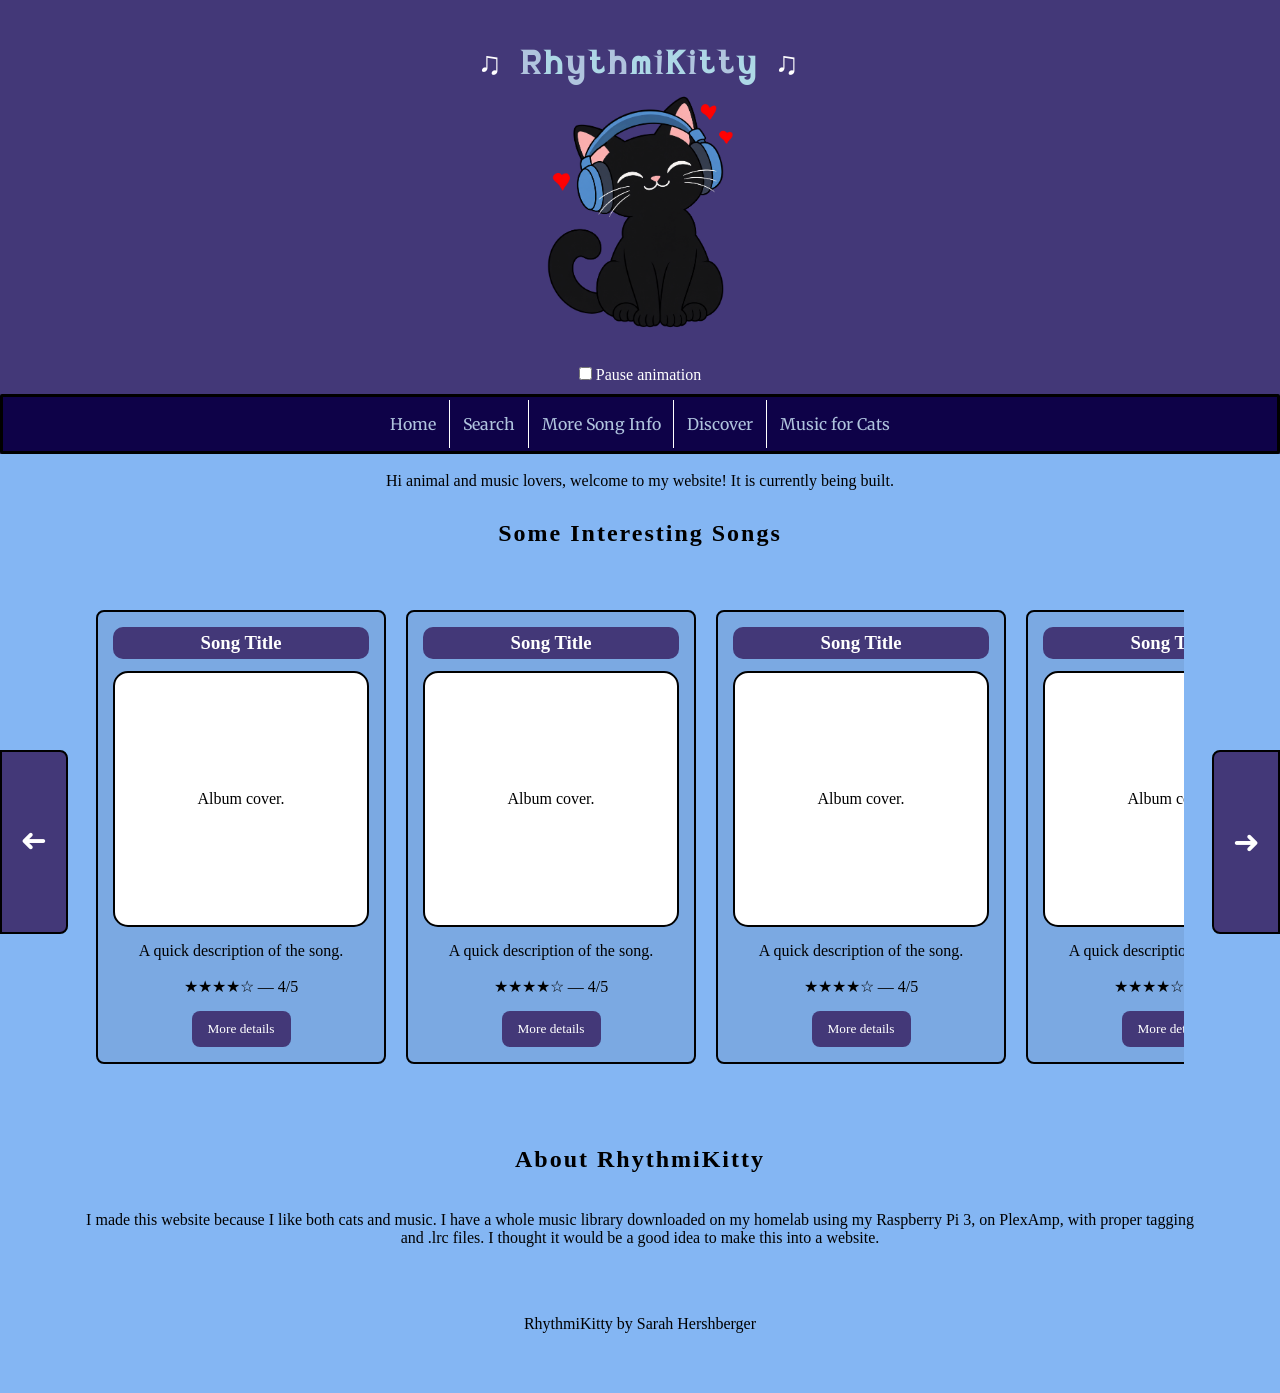
<file: project/index.html>
<!DOCTYPE html>
<html lang="en">
<head>
    <meta charset="UTF-8">
    <meta name="viewport" content="width=device-width, initial-scale=1.0">
    <title>RhythmiKitty - Home</title>
    <link rel="stylesheet" href="css/RhythmiKitty.css">
</head>
<body>
    <header>
        <h1>
            <span class="music-note1">♫</span>
            <span class="wobbly-title"><span>R</span><span>h</span><span>y</span><span>t</span><span>h</span><span>m</span><span>i</span><span>K</span><span>i</span><span>t</span><span>t</span><span>y</span></span>
            <span class="music-note2">♫</span>
        </h1>

        <img id="headphone-cat" src="images/cat.png" alt="Black cat wearing headphones">

        <!-- Allows visitors to pause the moving title and music notes. -->
            <label class="animation-control" for="pause-animation">
            <input type="checkbox" id="pause-animation">
            Pause animation
        </label>

        <nav>
            <ul>
                <li><a class="active" href="index.html">Home</a></li>
                <li><a href="Search.html">Search</a></li>
                <li><a href="MoreSongInfo.html">More Song Info</a></li>
                <li><a href="Discover.html">Discover</a></li>
                <li><a href="MusicForCats.html">Music for Cats</a></li>
            </ul>
        </nav>
    </header>

    <main>
        <p>Hi animal and music lovers, welcome to my website! It is currently being built.</p>
        <h2>Some Interesting Songs</h2>

        <div class="song-area">
            <button
                type="button"
                class="leftArrow"
                aria-label="Scroll songs left"
                onclick="document.querySelector('.songs').scrollBy(-250, 0)">
                ➜
            </button>

            <div class="songs">
                <div class="song">
                    <!--eventually there will be album images with .lrc files when hovering over,
        and the user will be able to rate the song themselves too.-->
                    <h3>Song Title</h3>
                    <div class="song-box">Album cover.</div>
                    <p>A quick description of the song.</p>
                    <p>★★★★☆ — 4/5</p>
                    <a class="details-button" href="MoreSongInfo.html">More details</a>
                </div>

                <div class="song">
                    <h3>Song Title</h3>
                    <div class="song-box">Album cover.</div>
                    <p>A quick description of the song.</p>
                    <p>★★★★☆ — 4/5</p>
                    <a class="details-button" href="MoreSongInfo.html">More details</a>
                </div>

                <div class="song">
                    <h3>Song Title</h3>
                    <div class="song-box">Album cover.</div>
                    <p>A quick description of the song.</p>
                    <p>★★★★☆ — 4/5</p>
                    <a class="details-button" href="MoreSongInfo.html">More details</a>
                </div>

                <div class="song">
                    <h3>Song Title</h3>
                    <div class="song-box">Album cover.</div>
                    <p>A quick description of the song.</p>
                    <p>★★★★☆ — 4/5</p>
                    <a class="details-button" href="MoreSongInfo.html">More details</a>
                </div>

                <div class="song">
                    <h3>Song Title</h3>
                    <div class="song-box">Album cover.</div>
                    <p>A quick description of the song.</p>
                    <p>★★★★☆ — 4/5</p>
                    <a class="details-button" href="MoreSongInfo.html">More details</a>
                </div>
            </div>

            <button
                type="button"
                class="rightArrow"
                aria-label="Scroll songs right"
                onclick="document.querySelector('.songs').scrollBy(250, 0)">
                ➜
            </button>
        </div>

        <h2>About RhythmiKitty</h2>
        <p>
            I made this website because I like both cats and music. I have a whole music library downloaded on my homelab
            using my Raspberry Pi 3, on PlexAmp, with proper tagging and .lrc files. I thought it would be a good idea
            to make this into a website.
        </p>
    </main>
    <!-- Shared page footer. -->
    <footer>
        <p>RhythmiKitty by Sarah Hershberger</p>
    </footer>
</body>
</html>
</file>
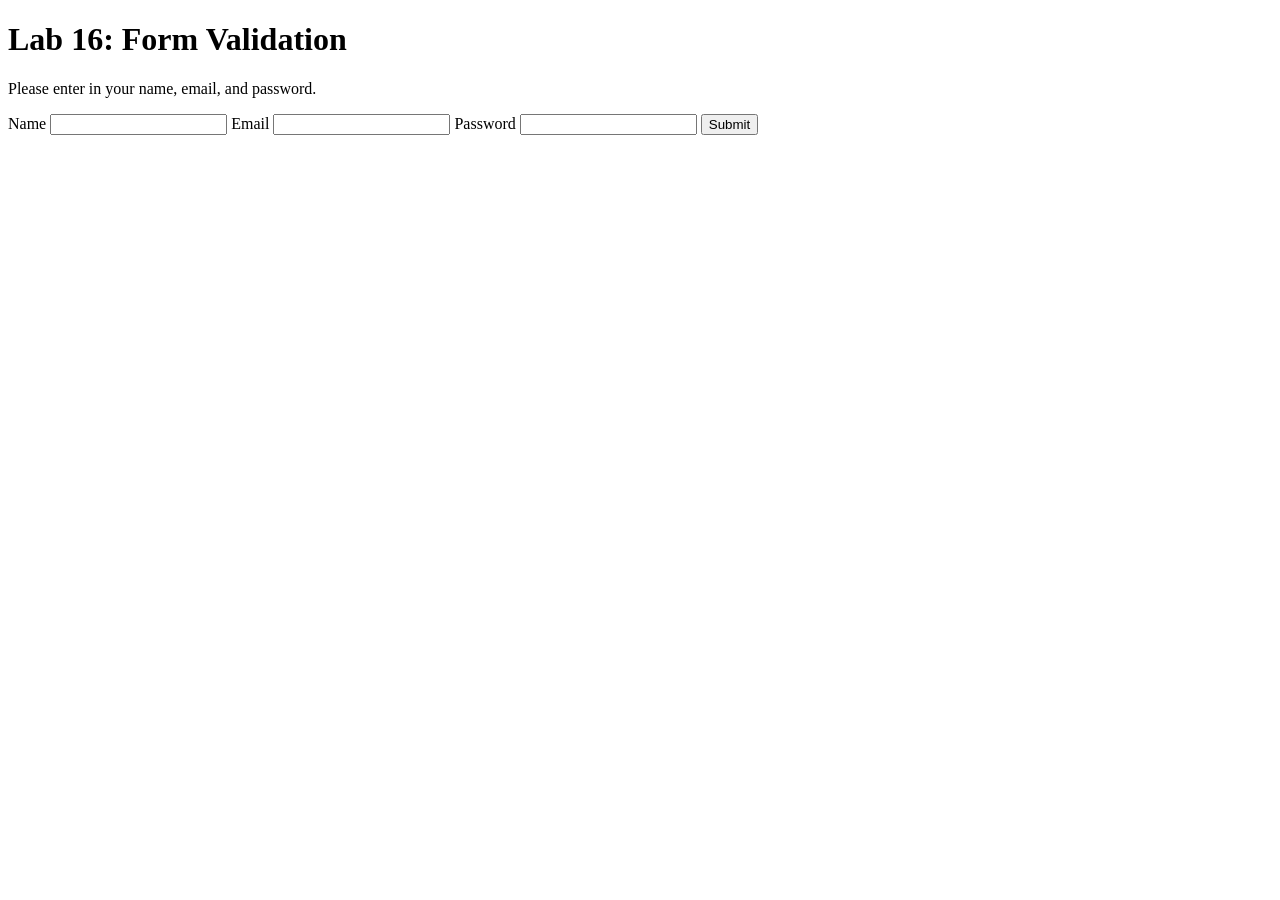
<file: form.html>
<!DOCTYPE html>
<html lang="en">
<head>
    <meta charset="UTF-8">
    <meta name="viewport" content="width=device-width, initial-scale=1.0">
    <title>Lab 16: Form Validation</title>
    <style>
        .passwordRulesSection {
            display: none;
        }
        .valid {
            color: green;
        }
        .invalid {
            color:red;
        }
    </style>
</head>
<body>
        <h1>Lab 16: Form Validation</h1>
        <p>Please enter in your name, email, and password.</p>
        <form id="form">
            <label for="name">Name</label>
            <input type="text" id="name" required>
            <label for="email">Email</label>
            <input type="email" id="email" required>
            <label for="password">Password</label>
            <input type="password" id="password" required>
            <button id="submit">Submit</button>
            <section class="passwordRulesSection">
                <h2>Password rules:</h2>
                <p>Your password must include...</p>
                <ul class="passwordRulesList">
                    <li>At least 6 characters</li>
                    <li>Must include a special character</li>
                    <li>Must include an uppercase letter (A-Z)</li>
                </ul>
            </section>
        </form>

    <script>
            const name = document.getElementById('name');
            const email = document.getElementById('email');
            const password = document.getElementById('password');

            const rules = document.querySelectorAll('.passwordRulesList li');

            document.getElementById('form').addEventListener('submit', (event) => {
                const conditionOne = password.value.length >= 6;
                const conditionTwo = /[!@#$%^&*(),.?":{}|<>]/.test(password.value);
                const conditionThree = /[A-Z]/.test(password.value);
                event.preventDefault();

                if (conditionOne && conditionTwo && conditionThree) {
                  window.location.href = "success.html";
                  console.log('Form was submitted successfully');
                } else {
                    alert(`Please make sure that your inputs are correct and follow the password's conditions.`)
                    console.log('Form submission was unsuccessfully');
                }
            });

            document.getElementById('password').addEventListener('input', () => {
                document.querySelector('.passwordRulesSection').style.display = 'block';
                const conditionOne = password.value.length >= 6;
                const conditionTwo = /[!@#$%^&*(),.?":{}|<>]/.test(password.value);
                const conditionThree = /[A-Z]/.test(password.value);

                rules[0].classList.toggle('valid', conditionOne);
                rules[0].classList.toggle('invalid', !conditionOne);

                rules[1].classList.toggle('valid', conditionTwo);
                rules[1].classList.toggle('invalid', !conditionTwo);

                rules[2].classList.toggle('valid', conditionThree);
                rules[2].classList.toggle('invalid', !conditionThree);
            });


        </script>
</body>
</html>
</file>
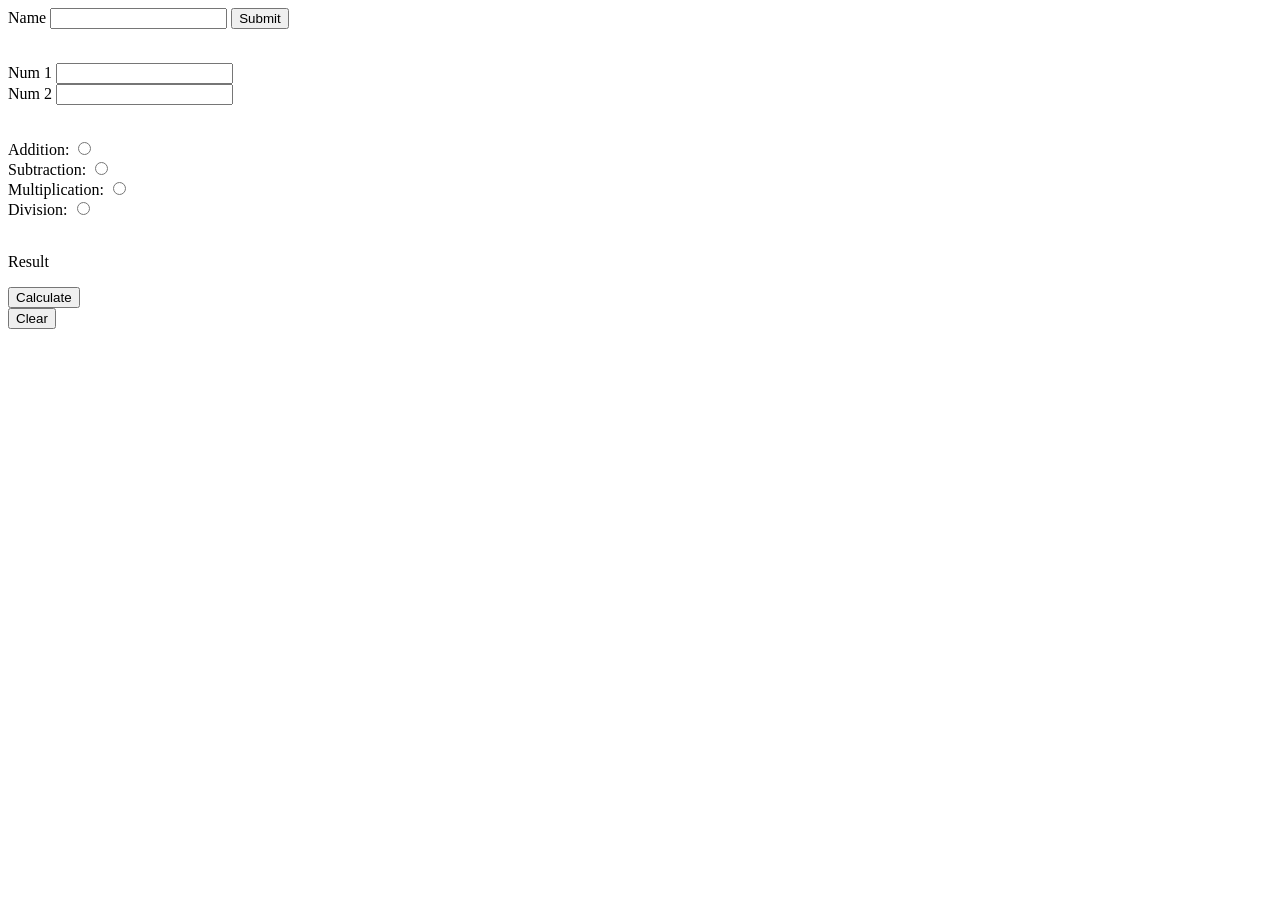
<file: lab12.html>
<!DOCTYPE html>
<html lang="en">
<head>
    <meta charset="UTF-8">
    <meta name="viewport" content="width=device-width, initial-scale=1.0">
    <title>Greeting and Calculator</title>
</head>
<body>
    <form action="#">
        <label for="name">Name</label>
        <input type="text" id="name">
        <button id= "select" type="button">Submit</button>
        <br><br>
    </form>
    <p id="greeting"></p>

    <form action="#">
        <label for="num1">Num 1</label>
        <input type="number" id="num1">
        <br>
        <label for="num2">Num 2</label>
        <input type="number" id="num2">
        <br>
        <br>
    </form>
    <p id="numbers"></p>

    <form action="#">
        Addition:
        <input type="radio" name="funcs" value="add">
        <br>
        Subtraction:
        <input type="radio" name="funcs" value="sub">
        <br>
        Multiplication:
        <input type="radio" name="funcs" value="mul">
        <br>
        Division:
        <input type="radio" name="funcs" value="div">
        <br>
        <br>
    </form>
    <p id="func"></p>

    <p id="result">Result</p>
    <button id="calculate" type="button">Calculate</button>
    <br>
    <button id="clear" type="button">Clear</button>

    <script>
        const greeting = document.getElementById('greeting');
        const name = document.getElementById('name');
        const numbers = document.getElementById('numbers');
        const result = document.getElementById('result');
        const func = document.getElementById('func');
        const a = document.getElementById('num1');
        const b = document.getElementById('num2');
        //not sure how i want to do the results

        document.getElementById('select').addEventListener('click', function(){
            greeting.textContent = `Welcome to the calculator, ${name.value}`;
            console.log(typeof name.value);
        })

        document.getElementById('calculate').addEventListener('click', function(){
            const func = document.querySelector(`[name = funcs]:checked`)
            console.log(func.value);
            if (func.value == "add") {
                result.textContent = add(Number(num1.value), Number(num2.value));
            }
            if (func.value == "sub") {
                result.textContent = sub(Number(num1.value), Number(num2.value));
            }
            if (func.value == "mul") {
                result.textContent = mul(Number(num1.value), Number(num2.value));
            }
            if (func.value == "div") {
                result.textContent = div(Number(num1.value), Number(num2.value));

            }
        });

        document.getElementById('clear').addEventListener('click', function(){
            document.querySelectorAll('form').forEach(function(form){
                form.reset();
            });
        });

        //funcs
        const add = function(a,b) {return a + b};
        const sub = function(a,b) {return a - b};
        const mul = function(a,b) {return a * b};
        const div = function(a,b) {return a / b};

    </script>

</body>
</html>
</file>
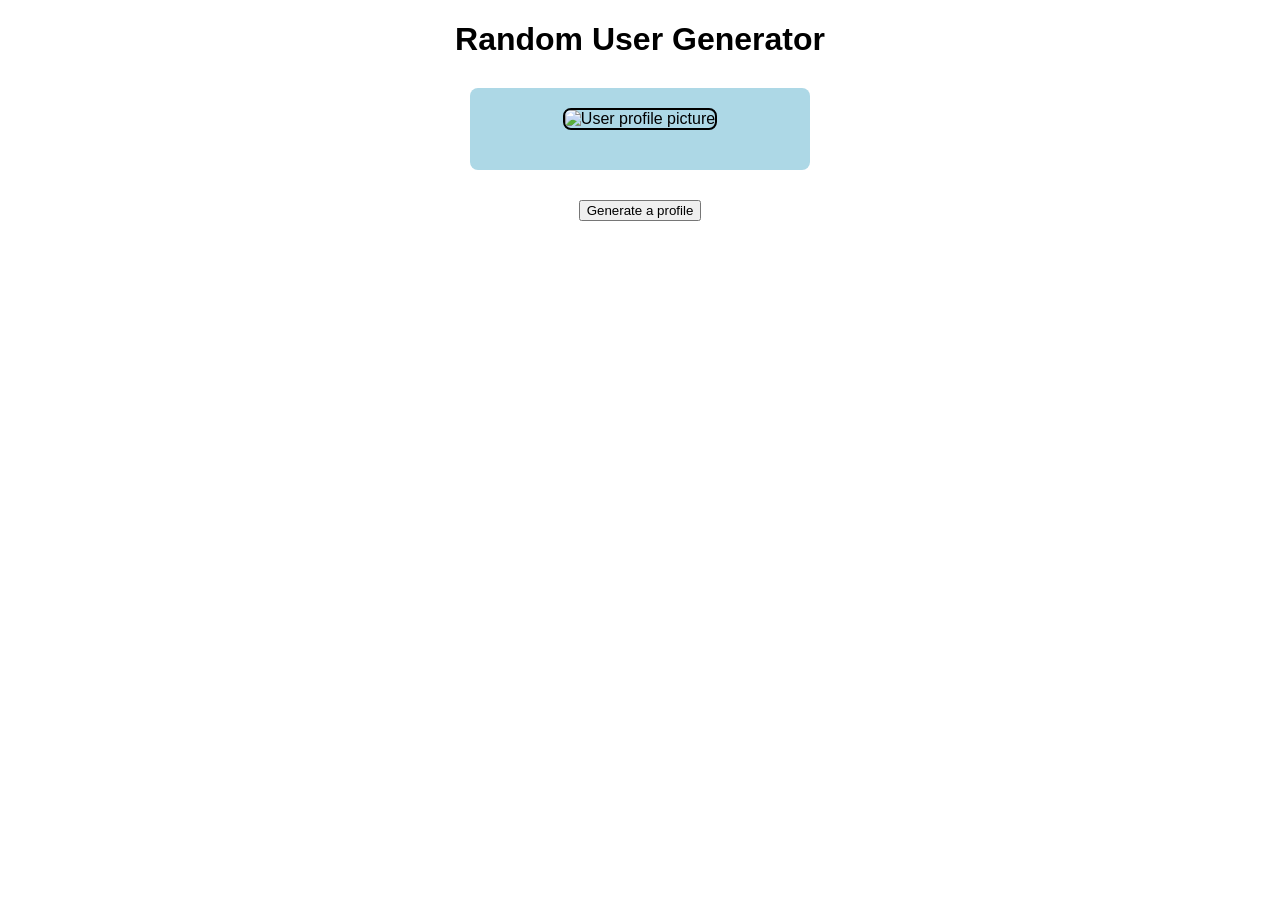
<file: lab14.html>
<!DOCTYPE html>
<html lang="en">
<head>
    <meta charset="UTF-8">
    <meta name="viewport" content="width=device-width, initial-scale=1.0">
    <title>Lab14: API</title>
</head>
<body>
    <style>
        body {
            font-family: sans-serif;
            text-align: center;
        }
        .profile-card {
            width: 300px;
            margin: 30px auto;
            padding: 20px;
            border-radius: 8px;
            background-color: lightblue;
        }
        .profile-card img {
            width: 120px;
            height: 120px;
            border-radius: 8px;
            border: 2px solid black;
        }
    </style>

    <h1>
        Random User Generator
    </h1>
        <div class='profile-card'>
            <img id='picture' alt="User profile picture">
            <h2 id='name'></h2>
            <p id='email'></p>
            <p id='phone'></p>
        </div>

        <button id='generate'>Generate a profile</button>

    <script>
        function getUser () {
            fetch('https://randomuser.me/api/')
                .then(response => response.json())
                .then(data => {
                    const user = data.results[0]

                    document.getElementById('picture').src = user.picture.large;
                    document.getElementById('name').textContent = user.name.first + ' ' + user.name.last;
                    document.getElementById('email').textContent = user.email;
                    document.getElementById('phone').textContent = user.phone;
                })
                .catch(error => console.log(error));
        }

        document.getElementById('generate').addEventListener('click', getUser);

        getUser();
    </script>
</body>
</html>
</file>
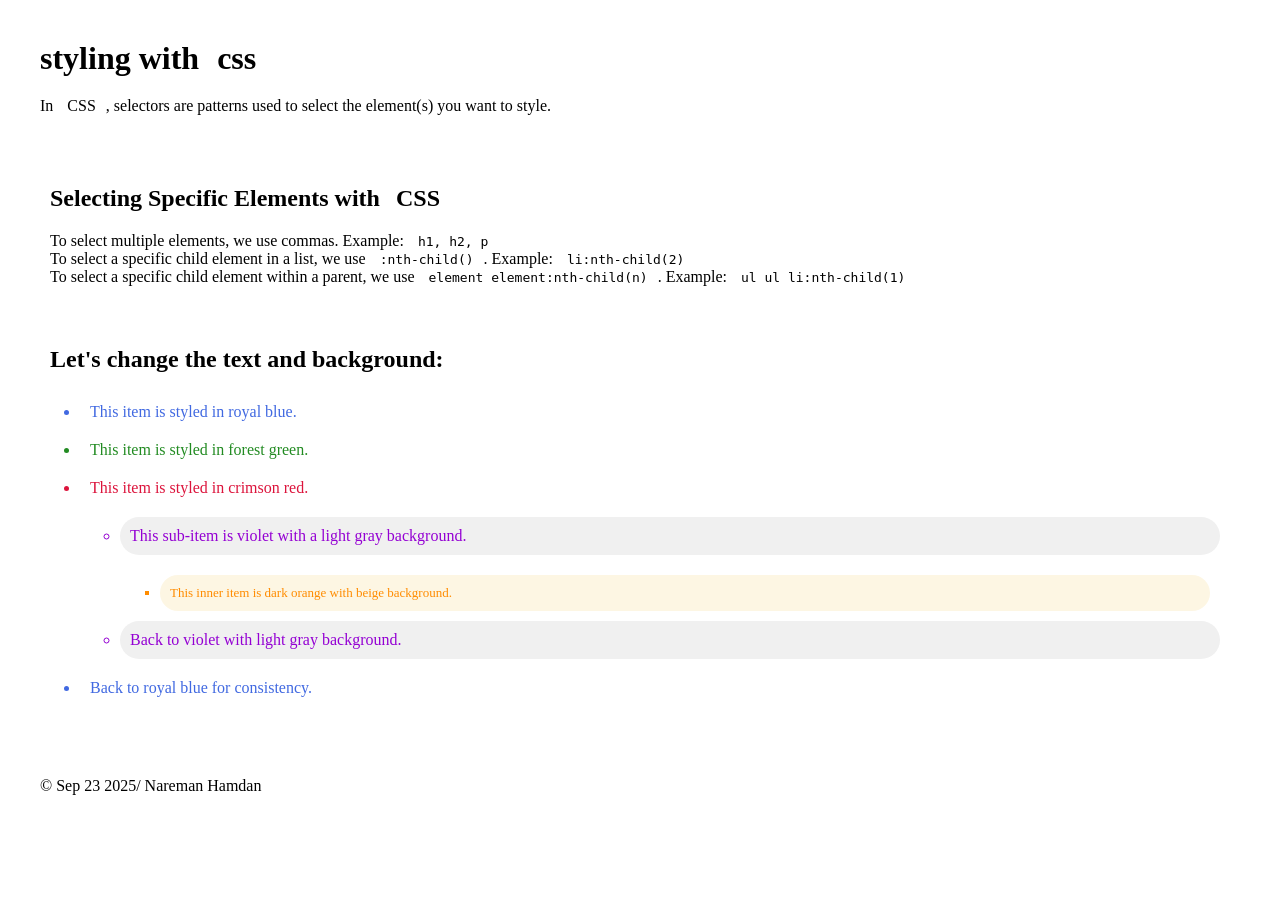
<file: styling with CSS.html>
<!DOCTYPE html>
<html lang="en">
<head>
  <meta charset="UTF-8">
  <meta name="viewport" content="width=device-width, initial-scale=1.0">
  <title>Styling with CSS</title>
  <link rel="stylesheet" href="style.css">
</head>
<body>


  <header>
    <h1>styling with <span>css</span></h1>
    <p>In <span>CSS</span>, selectors are patterns used to select the element(s) you want to style.</p>
  </header>

 <main>

    <section>
      <h2>Selecting Specific Elements with <span>CSS</span></h2>
      <p>
        To select multiple elements, we use commas. Example: <code>h1, h2, p</code><br>
        To select a specific child element in a list, we use <code>:nth-child()</code>. Example: <code>li:nth-child(2)</code><br>
        To select a specific child element within a parent, we use <code>element element:nth-child(n)</code>. Example: <code>ul ul li:nth-child(1)</code>

      </p>
    </section>
    
    <section>
        <h2>Let's change the text and background:</h2>
        <ul>
          <li>This item is styled in royal blue.</li>
          <li>This item is styled in forest green.</li>
          <li>This item is styled in crimson red.</li>

          <ul>
            <li>This sub-item is violet with a light gray background.</li>
            <ul>
              <li>This inner item is dark orange with beige background.</li>
            </ul>
            <li>Back to violet with light gray background.</li>
          </ul>

          <li>Back to royal blue for consistency.</li>
        </ul>
      </section>
  
  </main>

  <footer>
    <p>&#169; Sep 23 2025/ Nareman Hamdan</p>
  </footer>

</body>
</html>
</file>
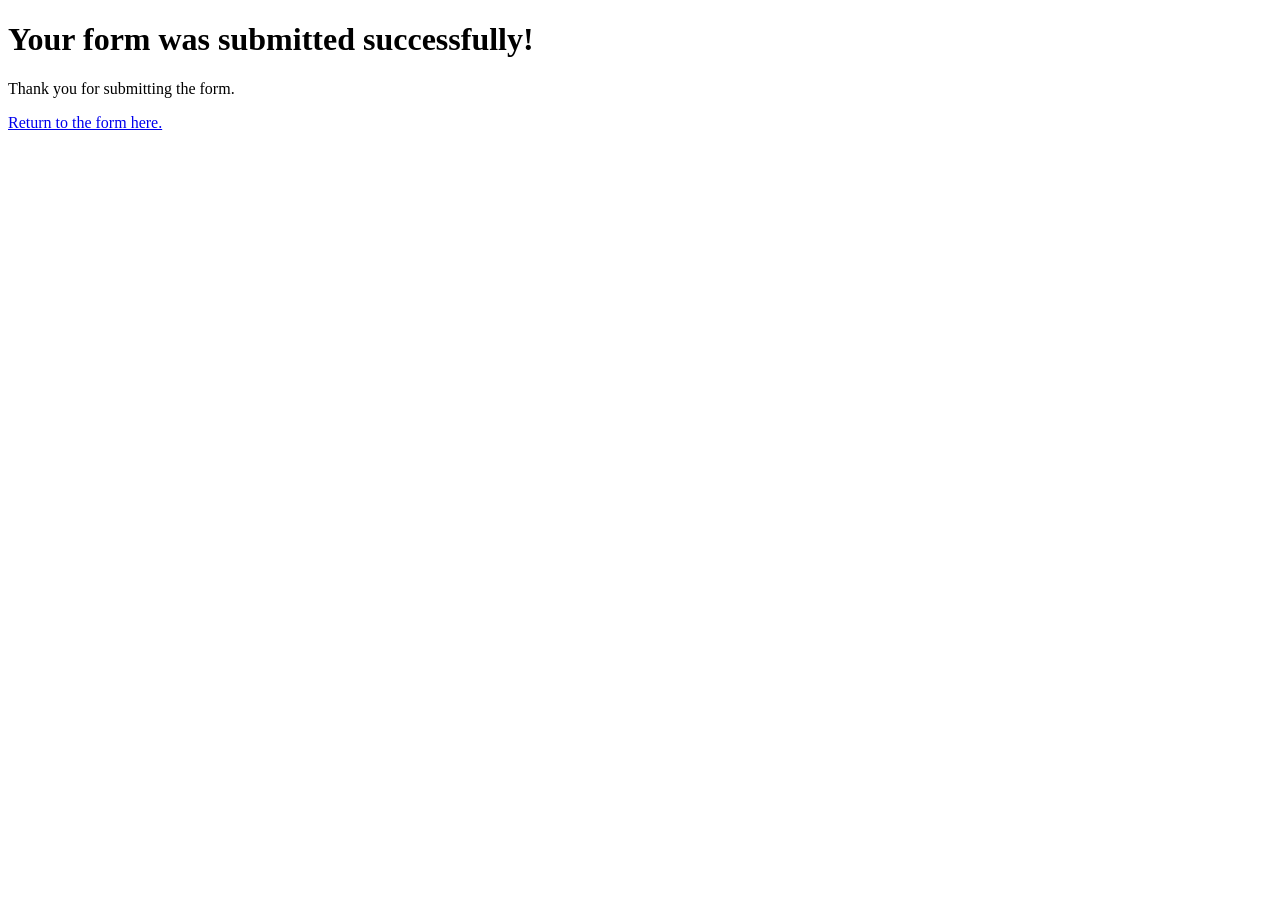
<file: success.html>
<!DOCTYPE html>
<html lang="en">
<head>
    <meta charset="UTF-8">
    <meta name="viewport" content="width=<device-width>, initial-scale=1.0">
    <title>Success</title>
</head>
<body>
    <h1>Your form was submitted successfully!</h1>
    <p>Thank you for submitting the form.</p>
    <a href="form.html">Return to the form here.</a>
</body>
</html>
</file>
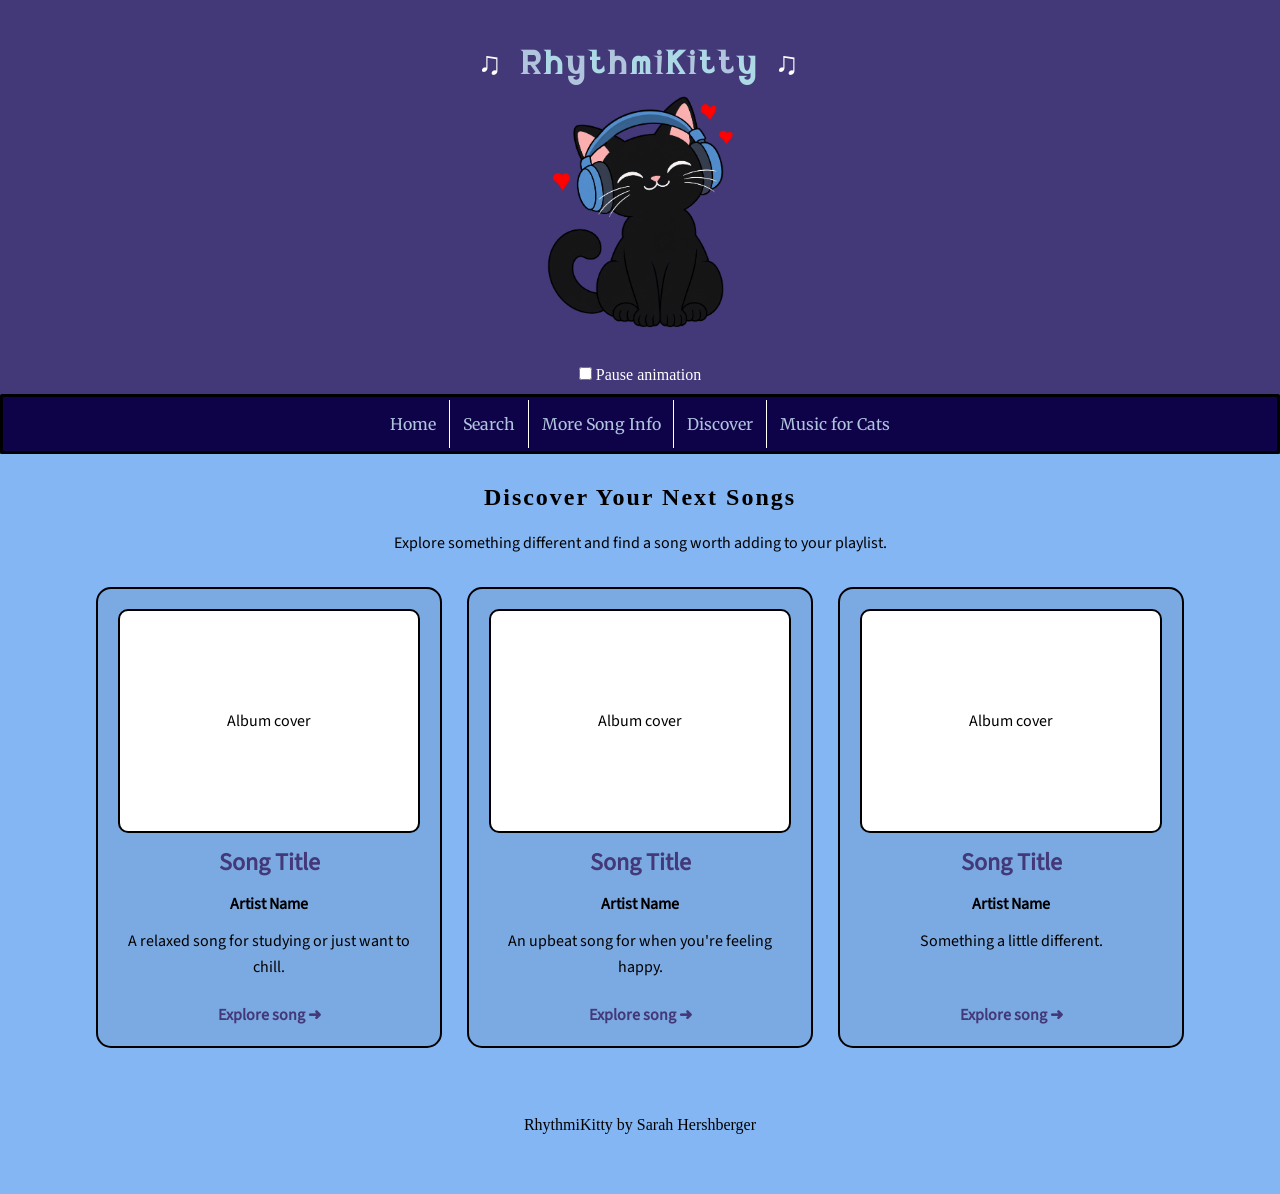
<file: project/Discover.html>
<!DOCTYPE html>
<html lang="en">
<head>
    <meta charset="UTF-8">
    <meta name="viewport" content="width=device-width, initial-scale=1.0">
    <title>RhythmiKitty - Discover</title>
    <link rel="stylesheet" href="css/RhythmiKitty.css">
</head>
<body>
    <!-- Skip the repeated header and navigation when using a keyboard. -->
    <a class="skip-link" href="#main-content">Skip to main content</a>
    <header>
        <h1>
            <span class="music-note1">♫</span>
            <span class="wobbly-title"><span>R</span><span>h</span><span>y</span><span>t</span><span>h</span><span>m</span><span>i</span><span>K</span><span>i</span><span>t</span><span>t</span><span>y</span></span>
            <span class="music-note2">♫</span>
        </h1>

        <img id="headphone-cat" src="images/cat.png" alt="Black cat wearing headphones">

        <!-- Allows visitors to pause the moving title and music notes. -->
            <label class="animation-control" for="pause-animation">
            <input type="checkbox" id="pause-animation">
            Pause animation
        </label>

        <nav>
            <ul>
                <li><a href="index.html">Home</a></li>
                <li><a href="Search.html">Search</a></li>
                <li><a href="MoreSongInfo.html">More Song Info</a></li>
                <li><a class="active" href="Discover.html">Discover</a></li>
                <li><a href="MusicForCats.html">Music for Cats</a></li>
            </ul>
        </nav>
    </header>

<main class="discover-page" id="main-content" tabindex="-1">
    <h2>Discover Your Next Songs</h2>
    <p>Explore something different and find a song worth adding to your playlist.</p>

    <div class="discover-songs">
        <article class="discover-song">
            <div class="discover-cover">Album cover</div>
            <h3>Song Title</h3>
            <p class="discover-artist">Artist Name</p>
            <p>A relaxed song for studying or just want to chill.</p>
            <a href="MoreSongInfo.html">Explore song ➜</a>
        </article>

        <article class="discover-song">
            <div class="discover-cover">Album cover</div>
            <h3>Song Title</h3>
            <p class="discover-artist">Artist Name</p>
            <p>An upbeat song for when you're feeling happy.</p>
            <a href="MoreSongInfo.html">Explore song ➜</a>
        </article>

        <article class="discover-song">
            <div class="discover-cover">Album cover</div>
            <h3>Song Title</h3>
            <p class="discover-artist">Artist Name</p>
            <p>Something a little different.</p>
            <a href="MoreSongInfo.html">Explore song ➜</a>
        </article>
    </div>
</main>
    <!-- Shared page footer. -->
    <footer>
        <p>RhythmiKitty by Sarah Hershberger</p>
    </footer>
</body>
</html>
</file>
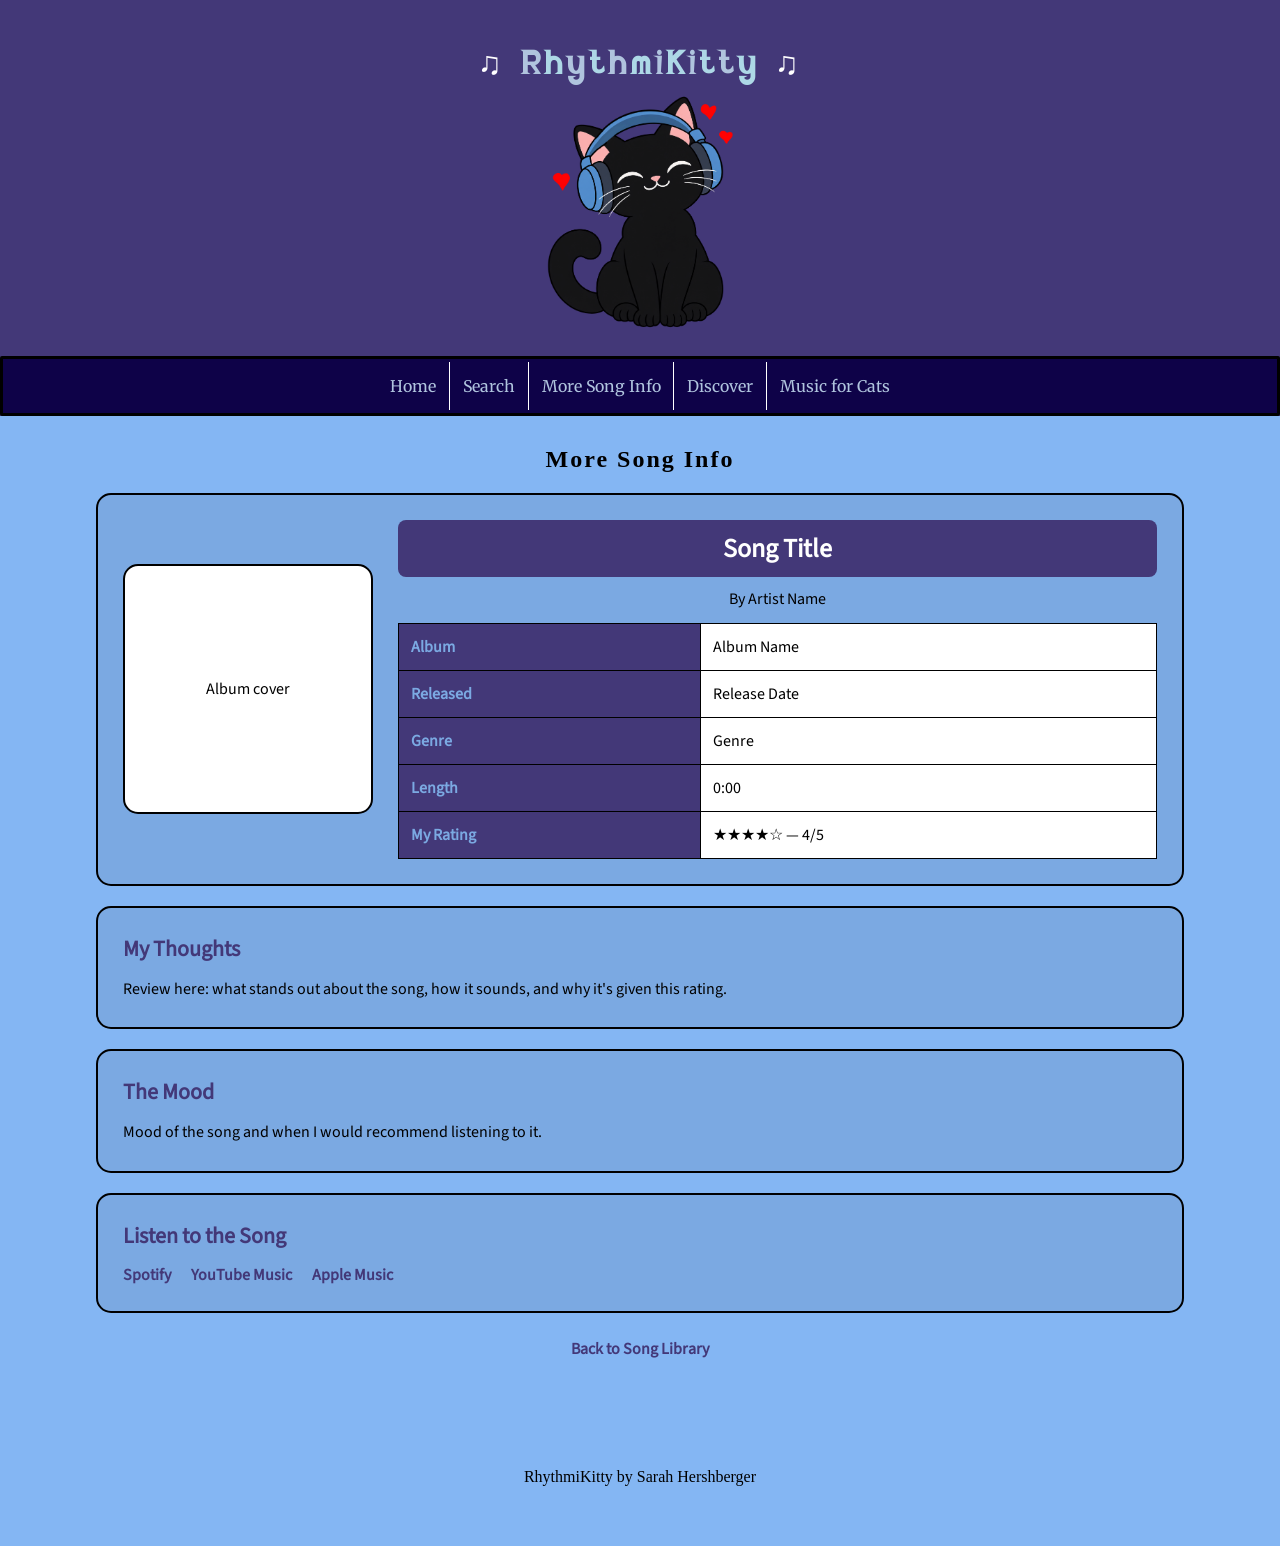
<file: project/MoreSongInfo.html>
<!DOCTYPE html>
<html lang="en">
<head>
    <meta charset="UTF-8">
    <meta name="viewport" content="width=device-width, initial-scale=1.0">
    <title>RhythmiKitty - More Song Info</title>
    <link rel="stylesheet" href="css/RhythmiKitty.css">
</head>
<body>
    <!-- Skip the repeated header and navigation when using a keyboard. -->
    <a class="skip-link" href="#main-content">Skip to main content</a>
    <header>
        <h1>
            <span class="music-note1">♫</span>
            <span class="wobbly-title"><span>R</span><span>h</span><span>y</span><span>t</span><span>h</span><span>m</span><span>i</span><span>K</span><span>i</span><span>t</span><span>t</span><span>y</span></span>
            <span class="music-note2">♫</span>
        </h1>

        <img id="headphone-cat" src="images/cat.png" alt="Black cat wearing headphones">

        <nav>
            <ul>
                <li><a href="index.html">Home</a></li>
                <li><a href="Search.html">Search</a></li>
                <li><a class="active" href="MoreSongInfo.html">More Song Info</a></li>
                <li><a href="Discover.html">Discover</a></li>
                <li><a href="MusicForCats.html">Music for Cats</a></li>
            </ul>
        </nav>
    </header>


    <main class="song-info-page" id="main-content" tabindex="-1">
    <h2>More Song Info</h2>

    <div class="song-profile">
        <div class="song-info-cover">
            Album cover
        </div>

        <div class="song-information">
            <h3>Song Title</h3>
            <p>By Artist Name</p>

            <table>
                <tbody>
                    <tr>
                        <th>Album</th>
                        <td>Album Name</td>
                    </tr>
                    <tr>
                        <th>Released</th>
                        <td>Release Date</td>
                    </tr>
                    <tr>
                        <th>Genre</th>
                        <td>Genre</td>
                    </tr>
                    <tr>
                        <th>Length</th>
                        <td>0:00</td>
                    </tr>
                    <tr>
                        <th>My Rating</th>
                        <td>★★★★☆ — 4/5</td>
                    </tr>
                </tbody>
            </table>
        </div>
    </div>

    <section class="song-info-section">
        <h3>My Thoughts</h3>
        <p>
            Review here: what stands out about the song,
            how it sounds, and why it's given this rating.
        </p>
    </section>

    <section class="song-info-section">
        <h3>The Mood</h3>
        <p>
            Mood of the song and when I would recommend
            listening to it.
        </p>
    </section>

    <section class="song-info-section">
        <h3>Listen to the Song</h3>

        <div class="listen-links">
            <a href="https://open.spotify.com/">Spotify</a>
            <a href="https://music.youtube.com/">YouTube Music</a>
            <a href="https://music.apple.com/">Apple Music</a>
        </div>
    </section>

    <div class="song-info-back">
        <a href="Search.html">Back to Song Library</a>
    </div>
</main>
    <!-- Shared page footer. -->
    <footer>
        <p>RhythmiKitty by Sarah Hershberger</p>
    </footer>
</body>
</html>
</file>
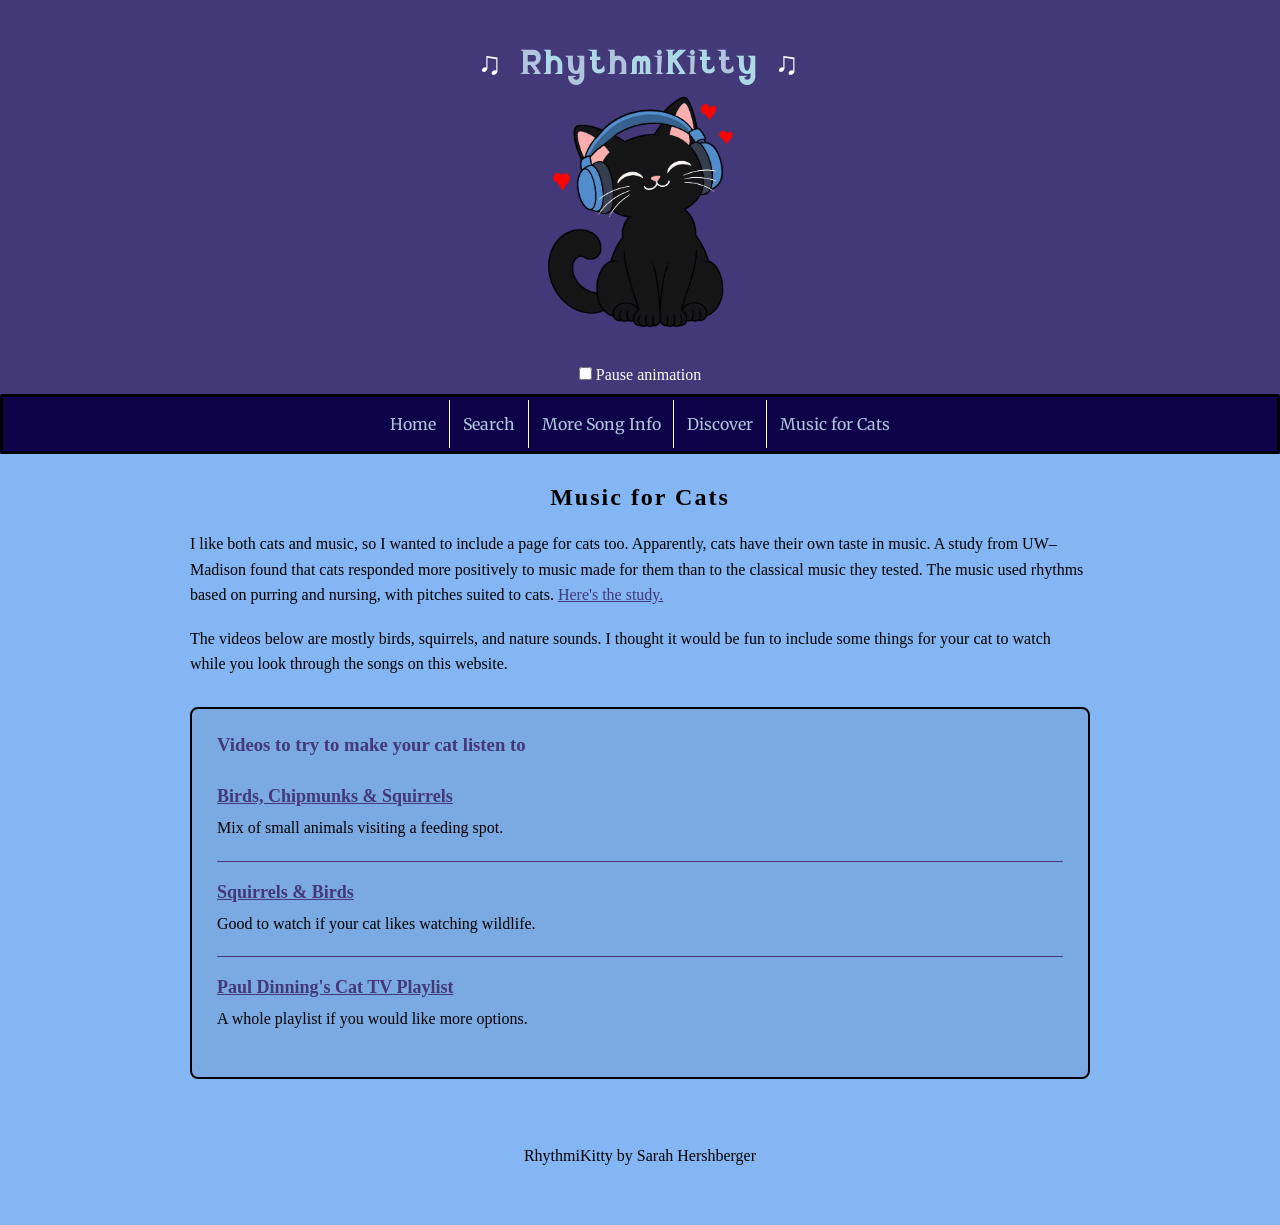
<file: project/MusicForCats.html>
<!DOCTYPE html>
<html lang="en">
<head>
    <meta charset="UTF-8">
    <meta name="viewport" content="width=device-width, initial-scale=1.0">
    <title>RhythmiKitty - Music for Cats</title>
    <link rel="stylesheet" href="css/RhythmiKitty.css">
</head>
<body>
    <!-- Skip the repeated header and navigation when using a keyboard. -->
    <a class="skip-link" href="#main-content" tabindex="-1">Skip to main content</a>
    <header>
        <h1>
            <span class="music-note1">♫</span>
            <span class="wobbly-title"><span>R</span><span>h</span><span>y</span><span>t</span><span>h</span><span>m</span><span>i</span><span>K</span><span>i</span><span>t</span><span>t</span><span>y</span></span>
            <span class="music-note2">♫</span>
        </h1>

        <img id="headphone-cat" src="images/cat.png" alt="Black cat wearing headphones">

        <!-- Allows visitors to pause the moving title and music notes. -->
            <label class="animation-control" for="pause-animation">
            <input type="checkbox" id="pause-animation">
            Pause animation
        </label>

        <nav>
            <ul>
                <li><a href="index.html">Home</a></li>
                <li><a href="Search.html">Search</a></li>
                <li><a href="MoreSongInfo.html">More Song Info</a></li>
                <li><a href="Discover.html">Discover</a></li>
                <li><a class="active" href="MusicForCats.html">Music for Cats</a></li>
            </ul>
        </nav>
    </header>

    <main class="cats-page" id="main-content" tabindex="-1">
        <h2>Music for Cats</h2>
        <p>
    I like both cats and music, so I wanted to include a page for cats too.
    Apparently, cats have their own taste in music. A study from UW–Madison
    found that cats responded more positively to music made for them than
    to the classical music they tested. The music used rhythms based on
    purring and nursing, with pitches suited to cats.
    <a href="https://news.wisc.edu/move-over-mozart-study-shows-cats-prefer-their-own-beat/">
        Here's the study.
    </a>
</p>

<p>
    The videos below are mostly birds, squirrels, and nature sounds.
    I thought it would be fun to include some things for your cat to
    watch while you look through the songs on this website.
</p>
<section class="cat-video-list">
        <h3>Videos to try to make your cat listen to</h3>

        <div class="cat-video">
            <h4>
                <a href="https://www.youtube.com/watch?v=hShRIbFduyM">
                    Birds, Chipmunks & Squirrels
                </a>
            </h4>
            <p>Mix of small animals visiting a feeding spot.</p>
        </div>

        <div class="cat-video">
            <h4>
                <a href="https://www.youtube.com/watch?v=gua0JZXAIbM">
                    Squirrels & Birds
                </a>
            </h4>
            <p>Good to watch if your cat likes watching wildlife.</p>
        </div>

        <div class="cat-video">
            <h4>
                <a href="https://www.youtube.com/playlist?list=PLBhKKjnUR0XBXo67njyPjXo7ECu5Ons_S">
                    Paul Dinning's Cat TV Playlist
                </a>
            </h4>
            <p>A whole playlist if you would like more options.</p>
        </div>
    </section>
    </main>

        <!-- Shared page footer. -->
    <footer>
        <p>RhythmiKitty by Sarah Hershberger</p>
    </footer>

</body>
</html>
</file>
<file: project/css/RhythmiKitty.css>
/*                              --MISC.--                                    */
* {
    margin: 0;
}

body {
    background-color: #84b6f3;
    padding-bottom: 40px;
}

body p {
    text-align: center;
    padding-top: 2vh;
    padding-left: 80px;
    padding-right: 80px;
}

main iframe {
    display: block;
    width: 100%;
    min-height: 70vh;
    border: none;
}

/*___________________________________________________________________________*/

/*                          --IMPORTED FONTS--
sources:
1) https://stackoverflow.com/questions/49420166/how-do-i-properly-link-ttf-and-or-woff-files-in-my-css-and-html
2) https://www.w3schools.com/cssref/atrule_font-face.php
*/
@font-face {
    font-family: 'Adetas';
    src: url('../fonts/Adetas.ttf') format('truetype');
    font-style: normal;
    font-weight: normal;
    font-display: swap;
}

@font-face {
    font-family: 'SourceSans3Regular';
    src: url('../fonts/SourceSans/SourceSans3-Regular.ttf') format('truetype');
    font-style: normal;
    font-weight: normal;
    font-display: swap;
}

@font-face {
    font-family: 'MerriweatherRegular';
    src: url('../fonts/Merriweather_24pt-Regular.ttf') format('truetype');
    font-style: normal;
    font-weight: normal;
    font-display: swap;
}
/*___________________________________________________________________________*/

/*                      --MUSIC NOTES IN HEADER--
 sources:
1) https://developer.mozilla.org/en-US/docs/Web/CSS/Reference/At-rules/@keyframes
2) https://drafts.csswg.org/css-animations/#keyframes
3) https://www.w3schools.com/cssref/atrule_keyframes.php
4) https://developer.mozilla.org/en-US/docs/Web/CSS/Reference/Properties/animation-delay

the first music note matches the odd letter because it's first, and the last letter is even, so their delays
need to be roughly matched.
*/

.music-note1, .music-note2{
    /* need inline-block because the span for the music note will be inline by default,
    and the note can stay along with the text.*/
    display: inline-block;
    animation: noteMoving1 1s ease-in-out infinite;
    color: white;
}

.music-note1 {
    animation-delay: 0ms;
}

.music-note2 {
    animation-delay: -100ms;
}

@keyframes noteMoving1 {
    0%, 100% {
        transform: translateY(0);
    }
    50% {
        transform: translateY(-0.5vh);
    }
}

@keyframes noteMoving2 {
    0%, 100% {
        transform: translateY(0);
    }
    50% {
        transform: translateY(-0.5vh);
    }
}

/*___________________________________________________________________________*/

/*                       --WOBBY TITLE TEXT--
sources:
1) https://medium.com/design-bootcamp/mastering-the-wobble-how-to-create-a-css-only-elastic-text-effect-269112ebfbea
2) https://codepen.io/queenadreena/pen/oKGyYq <- not as helpful of an article
*/

@keyframes wobbly-title {
    0%, 100% {
        transform: translateY(0);
    }
    25% {
        transform: translateY(-3px);
    }
    75% {
        transform: translateY(3px);
    }
}

.wobbly-title span {
    display: inline-block;
    animation: wobbly-title 1800ms linear infinite;
}

.wobbly-title span:nth-child(even) {
    animation-delay: -100ms;
    color: lightblue;
}

/*___________________________________________________________________________*/

/*                       --CAT IMG IN HEADER--
note: the image was generated using AI and cleaned up by me                  */

#headphone-cat {
    padding-top: 10px;
    padding-bottom: 20px;
    width: 200px;
    height: auto;
}

/*___________________________________________________________________________*/

header {
    margin: 0;
    padding: 0;
    background-color: #433878;
    color: white;
    text-align: center;
    padding-top: 45px;
}

/*___________________________________________________________________________*/

h1 {
    font-family: 'Adetas', Verdana, sans-serif;
    letter-spacing: 4px;
    color: lightsteelblue;
}

h2 {
    font-family:Cambria, Cochin, Georgia, Times, 'Times New Roman', serif;
    padding: 20px;
    padding-top: 30px;
    letter-spacing: 2px;
    color: black;
    text-align: center;
}

/*___________________________________________________________________________*/
/*                     --NAV. BAR--
(will be below the kitty, a dark/deep blue, evenly spaced sections
(with white or light blue text) that change color when you hover over them.
sticky bar once scrolling down so just the nav bar will show.
maybe each item in the nav bar could be in a cat paw?? or maybe have rounded
edges + stuff??*/

nav {
    display: flex;
    align-items: center;
    justify-content: center;
    border: 3px solid black;
    border-radius: 2px;
    background-color: #0e0248;
    width: 100%;
    min-height: 60px;
    height: auto;
    box-sizing: border-box;
    font-family: 'MerriweatherRegular', sans-serif;
    text-align: center;
    color: lightsteelblue;
    position: sticky;
    top: 0;
}


nav ul {
    display: flex;
    list-style-type: none;
    margin: 0;
    padding: 0;
    justify-content: center;
    align-items: center;
    text-align: center;
    box-sizing: border-box;
}

nav ul li {
    display: flex;
    flex-grow: 5;
    line-height: 1.4;
}

nav ul li:not(:last-child){
    border-right: 1px solid white;
}

nav ul li a {
    display: block;
    padding: 1vw;
    color: lightsteelblue;
    border-radius: 5px;
    text-decoration: none;
}

li a:hover {
    background-color: lightblue;
    color: #0e0248;
}


/*___________________________________________________________________________*/
/*                     --Side Arrows (Page 1)--
*/
.leftArrow,
.rightArrow {
    position: absolute;
    top: 50%;
    transform: translateY(-50%);

    display: flex;
    align-items: center;
    justify-content: center;

    width: 5vw;
    height: 20vh;
    margin: 0;
    padding: 0;
    box-sizing: content-box;

    background: #433878;
    color: white;
    border: 2px solid black;
    border-radius: 8px 0 0 8px;

    font-family: inherit;
    font-size: 32px;
    cursor: pointer;
}

.leftArrow {
    left: 0;
    transform: translateY(-50%) rotate(180deg);
}

.rightArrow {
    right: 0;
}

/*___________________________________________________________________________*/
/*                     --Songs (Page 1)--
sources:
1) https://ratracegrad.medium.com/horizontal-scrolling-using-flexbox-f9d16817f742
2) https://developer.mozilla.org/en-US/docs/Web/CSS/Reference/Properties/scroll-behavior
3) https://developer.mozilla.org/en-US/docs/Web/API/Element/scrollBy
*/

.songs {
    display: flex;
    gap: 20px;
    width: 85%;
    margin: 0 auto;
    overflow-x: auto; /* if content is wider than container, stay inside
    the row and scroll. */
    scroll-behavior: smooth;
    scrollbar-width: none;
}

.song {
    flex: 0 0 20vw;
    min-width: 180px;

    display: flex;
    flex-direction: column;
    align-items: center;
    gap: 12px;

    text-align: center;
    color: black;
    padding: 15px;
    background: #7ba9e2;
    border-radius: 8px;
    border: 2px solid black;
}

.song h3 {
    width: 20vw;
    box-sizing: border-box;
    border-radius: 10px;
    color: white;
    padding: 5px;
    background-color: #433878;
}
.song-box {
    width: 20vw;
    height: 20vw;
    box-sizing: border-box;
    /* everything ended up getting squeezed, so now no flex-shrink */
    flex-shrink: 0;
    padding: 20px;

    display: flex;
    align-items: center;
    justify-content: center;

    background: white;
    border: 2px solid black;
    border-radius: 15px;
}

.details-button {
    display: inline-block;
    padding: 10px 16px;
    background: #433878;
    color: white;
    border-radius: 8px;
    text-decoration: none;
    font-size: smaller;
}

.details-button:hover {
    background: #0e0248;
}

/* initially did this without song-area but then the boxes for the songs
weren't centered with the arrows. song-area contains both the boxes and arrows now. */
.song-area {
    position: relative; /* so now a reference point for the arrows here */
    min-height: 60vh;
    display: flex;
    align-items: center;
    padding-bottom: 1vh;
}

/*___________________________________________________________________________*/
/*                     --Search Page (Page 2)--                                    */
.search-page main {
    padding: 30px;
}

.search-page form {
    max-width: 500px;
    margin: 0 auto;

    display: flex;
    flex-wrap: wrap;
    align-items: center;
    gap: 12px;
}

.details-link {
    font-weight: bold;
}

.search-page {
    padding: 0 6% 40px;
}
/*___________________________________________________________________________*/
/*                     --DB Stuff (Page 2)--
sources:
1) https://developer.mozilla.org/en-US/docs/Learn_web_development/Core/Structuring_content/HTML_table_basics
2) https://developer.mozilla.org/en-US/docs/Web/HTML/Reference/Elements/tbody

this section was such a pain to figure out >.<
*/
.library-box {
    display: flex;
    flex-direction: column;
    gap: 20px;

    margin-top: 25px;
    padding: 25px;
    background: #7ba9e2;
    border: 2px solid black;
    border-radius: 15px;
}

.search-page label {
    font-weight: bold;
}

.search-page input {
    flex: 1;
    min-width: 0;
    padding: 12px;
    border: 2px solid black;
    border-radius: 8px;
    font: inherit;
}

.search-page button {
    padding: 12px 20px;
    background: #433878;
    color: white;
    border: 2px solid black;
    border-radius: 8px;
    font: inherit;
    cursor: pointer;
}

.search-page button:hover {
    background: #0e0248;
}

.search-page #result-count {
    padding: 0;
    text-align: left;
}

.table-container {
    overflow-x: auto;
}

.search-page table {
    width: 100%;
    border-collapse: collapse;
    background: white;
}

.search-page th,
.search-page td {
    /*tbody for table data rows, th for heading cell, td for data cell, tr for table row*/
    padding: 16px;
    border: 1px solid black;
    text-align: left;
}

.search-page th {
    background: #433878;
    color: white;
}

.search-page tbody tr:nth-child(even) {
    background: #edf3ff;
}

.search-page tbody tr:hover {
    background: #d1b6e8;
}

/*___________________________________________________________________________*/
/*                       More Song Info (Page 3)
sources:
I used the same ones as in Page 2. Once again, this was a pain to make.*/
.song-info-page {
    width: 85%;
    max-width: 1100px;
    margin: 0 auto;
    padding-bottom: 40px;
    font-family: 'SourceSans3Regular', sans-serif;
}

.song-info-page p {
    padding: 0;
    text-align: left;
    line-height: 1.6;
}

/* the album info, ik song-profile is a confusing name */
.song-profile {
    display: flex;
    justify-content: center;
    flex-wrap: wrap;
    align-items: center;
    gap: 25px;
    padding: 25px;
    background: #7ba9e2;
    border: 2px solid black;
    border-radius: 15px;
}

.song-info-cover {
    display: flex;
    align-items: center;
    justify-content: center;
    width: 250px;
    height: 250px;
    max-width: 100%;
    flex-shrink: 0;
    box-sizing: border-box;
    background: white;
    border: 2px solid black;
    border-radius: 15px;
}

.song-information {
    flex: 1 1 250px;
    min-width: 0;
}

.song-information h3 {
    padding: 10px;
    background: #433878;
    color: white;
    border-radius: 8px;
    font-size: 26px;
    text-align: center;
}

.song-information > p {
    padding: 10px 0;
    text-align: center;
}

.song-information table {
    width: 100%;
    border-collapse: collapse;
    background: white;
}

.song-information th,
.song-information td {
    padding: 12px;
    border: 1px solid black;
    text-align: left;
    overflow-wrap: anywhere;
}

.song-information th {
    background: #433878;
    color: #7ba9e2;
}

.song-info-section {
    margin-top: 20px;
    padding: 25px;
    background: #7ba9e2;
    border: 2px solid black;
    border-radius: 15px;
}

.song-info-section > h3 {
    margin-bottom: 12px;
    color: #433878;
    font-size: 22px;
}

.listen-links {
    display: flex;
    flex-wrap: wrap;
    gap: 20px;
}

.song-info-page a {
    color: #433878;
    font-weight: bold;
    text-decoration: none;
}

.song-info-page a:hover {
    text-decoration: underline;
}


.song-info-back {
    margin-top: 25px;
    text-align: center;
}

/*___________________________________________________________________________*/
/*                       Discover (Page 4)                                   */

.discover-page {
    width: 85%;
    max-width: 1100px;
    margin: 0 auto;
    font-family: 'SourceSans3Regular', sans-serif;
}

.discover-page p {
    padding: 0;
    line-height: 1.6;
}

.discover-songs {
    display: flex;
    flex-wrap: wrap;
    gap: 25px;
    margin-top: 30px;
}

.discover-song {
    flex: 1 1 250px;
    min-width: 0;
    padding: 20px;

    display: flex;
    flex-direction: column;
    gap: 12px;

    background: #7ba9e2;
    border: 2px solid black;
    border-radius: 15px;
    text-align: center;
}

.discover-cover {
    display: flex;
    align-items: center;
    justify-content: center;

    height: 220px;
    background: white;
    border: 2px solid black;
    border-radius: 10px;
}

.discover-song h3 {
    color: #433878;
    font-size: 24px;
}

.discover-artist {
    font-weight: bold;
}

.discover-song a {
    margin-top: auto;
    padding-top: 12px;
    color: #433878;
    font-weight: bold;
    text-decoration: none;
}

.discover-song a:hover {
    text-decoration: underline;
}

/*___________________________________________________________________________*/
/*                       Music for Cats (Page 5)                             */
.cats-page {
    width: 85%;
    max-width: 900px;
    margin: 0 auto;
}

.cats-page p {
    padding: 0;
    margin-bottom: 18px;
    text-align: left;
    line-height: 1.6;
}

.cats-page a {
    color: #433878;
}

.cat-video-list {
    margin-top: 30px;
    padding: 25px;
    background: #7ba9e2;
    border: 2px solid black;
    border-radius: 8px;
}

.cat-video-list h3 {
    margin-bottom: 10px;
    color: #433878;
}

.cat-video {
    padding: 20px 0;
}

.cat-video:not(:last-child) {
    border-bottom: 1px solid #433878;
}

.cat-video h4 {
    margin-bottom: 8px;
    font-size: 18px;
}

.cat-video p {
    margin: 0;
}

/*___________________________________________________________________________*/
/*                           ACCESSIBILITY STUFF
sources:
1) https://developer.mozilla.org/en-US/docs/Web/CSS/Reference/At-rules/@media/prefers-reduced-motion
2) https://developer.mozilla.org/en-US/docs/Web/CSS/Guides/Media_queries
3) https://developer.mozilla.org/en-US/docs/Web/CSS/Reference/Properties/animation-play-state
4) https://developer.mozilla.org/en-US/docs/Web/CSS/Reference/Selectors/:has
5) https://developer.mozilla.org/en-US/docs/Web/CSS/Reference/Selectors/:checked
*/


/* Prevent the shared paragraph padding from squeezing song-card text. */
.song p {
    padding: 0;
    line-height: 1.5;
}

/* Shared footer styles for all five pages. */
footer {
    margin-top: 30px;
    padding: 20px;
    text-align: center;
}

/* Keyboard navigation: the skip link appears when focused. */
.skip-link {
    position: absolute;
    top: -100px;
    left: 12px;
    z-index: 10;

    padding: 12px;
    background: white;
    color: #0e0248;
}

.skip-link:focus {
    top: 12px;
}

a:focus-visible,
button:focus-visible,
input:focus-visible {
    outline: 3px solid #0e0248;
    outline-offset: 4px;
}

/* Use a lighter focus outline against the dark navigation/header. */
header a:focus-visible,
header input:focus-visible,
.leftArrow:focus-visible,
.rightArrow:focus-visible {
    outline-color: white;
}

/* Animation pause control. */
.animation-control {
    display: block;
    padding: 10px;
    cursor: pointer;
}

body:has(#pause-animation:checked) .wobbly-title span,
body:has(#pause-animation:checked) .music-note1,
body:has(#pause-animation:checked) .music-note2 {
    animation-play-state: paused;
}

/* RESPONSIVE LAYOUT: navigation and content adjust for small screens. */
@media (max-width: 600px) {
    h1 {
        font-size: 1.25rem;
        letter-spacing: 2px;
    }

    nav ul {
        width: 100%;
        flex-wrap: wrap;
    }

    nav ul li {
        flex: 1 1 45%;
        justify-content: center;
    }

    nav ul li a {
        padding: 12px;
    }

    body p {
        padding-left: 16px;
        padding-right: 16px;
    }

    .songs {
        width: 76%;
    }

    .song {
        flex: 0 0 60vw;
        min-width: 0;
    }

    .song h3,
    .song-box {
        width: 100%;
    }

    .song-box {
        height: 60vw;
    }

    .leftArrow,
    .rightArrow {
        width: 32px;
        height: 100px;
        font-size: 24px;
    }

    .discover-songs {
        flex-direction: column;
    }

    .discover-song {
        flex-basis: auto;
    }
}

/* respect the visitor's reduced-motion preference. */
@media (prefers-reduced-motion: reduce) {
    .wobbly-title span,
    .music-note1,
    .music-note2 {
        animation: none;
    }

    .songs {
        scroll-behavior: auto;
    }
}
</file>
<file: style.css>
*{
    padding:10px;
    margin:0;
}


section{
  margin: 20px 0;
}

ul{
  padding-left: 40px;
}

ul ul ul {
  margin-top: 10px;
}

/* Add style here */
li:nth-child(1){
    color: royalblue;
}
li:nth-child(2){
    color: forestgreen;
}
li:nth-child(3){
    color: crimson;
}
ul ul li:nth-child(1){
    color:darkviolet;
    background-color: #f0f0f0;
    border-radius: 20px;
}
ul ul li:nth-child(3){
    color:darkviolet;
    background-color:#f0f0f0;
    border-radius: 20px;
}
ul ul ul li:nth-child(1){
  color:darkorange;
  background-color:#fdf6e3;
  border-radius: 20px;
  font-size:small
}
ul li:nth-last-child(1){
  color:royalblue
}
</file>
